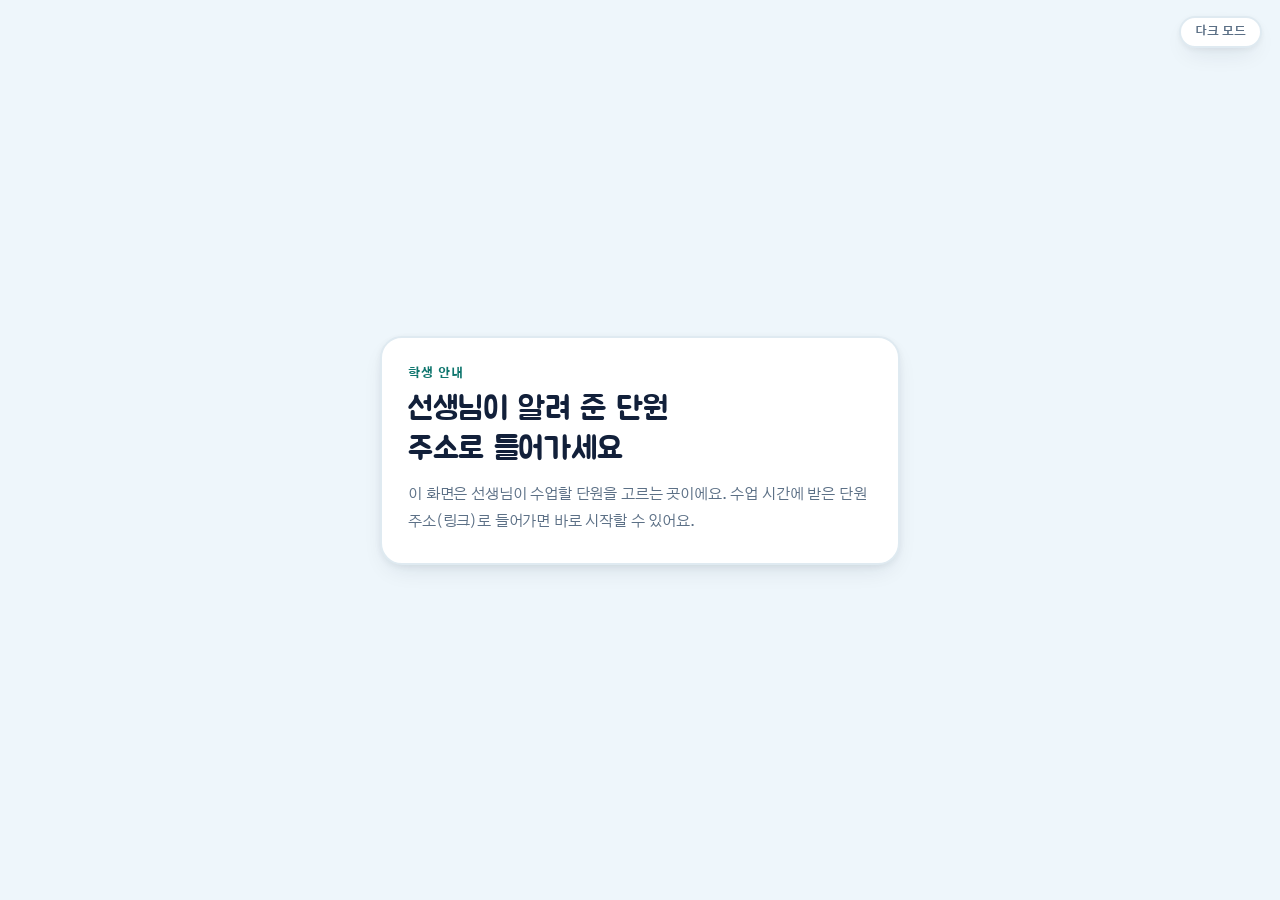
<file: index.html>
<!DOCTYPE html>
<html lang="ko">
<head>
<meta charset="utf-8">
<meta name="viewport" content="width=device-width, initial-scale=1">
<title>과학탐구실험1 — 관측 스테이션</title>
<link rel="icon" href="https://wmfsljy-coder.github.io/science-teacher-hub-qtrqwc/assets/hub-icon.svg" type="image/svg+xml"><link rel="apple-touch-icon" href="https://wmfsljy-coder.github.io/science-teacher-hub-qtrqwc/assets/hub-icon-192.png">
<link rel="stylesheet" href="assets/theme.css?v=fdc7cbfc">
<style>
  body { display: block; }
  .hero { padding: 64px 30px 30px; max-width: 1080px; margin: 0 auto; }
  .hero .eyebrow { font-size: 12px; letter-spacing: .14em; text-transform: uppercase; color: var(--teal); font-weight: 700; }
  .hero h1 { font-size: clamp(30px, 5vw, 46px); margin: 10px 0 14px; text-wrap: balance; }
  .hero p { color: var(--mist); font-size: 15.5px; line-height: 1.7; max-width: 640px; margin: 0; }
  .hero a.back { color: var(--mist); font-size: 12.5px; text-decoration: none; }
  .hero a.back:hover { color: var(--teal); }
  .grid { max-width: 1080px; margin: 30px auto 20px; padding: 0 30px; display: grid; grid-template-columns: repeat(auto-fit, minmax(280px, 1fr)); gap: 18px; }
  .unit-card { display: block; background: var(--panel); border: 1px solid var(--line); border-radius: 14px; padding: 22px; text-decoration: none; color: inherit; transition: border-color .15s, transform .15s; position: relative; overflow: hidden; }
  .unit-card:hover { border-color: var(--teal-dim); transform: translateY(-2px); }
  .unit-card .chapter { font-size: 11px; letter-spacing: .08em; text-transform: uppercase; color: var(--teal); font-weight: 700; margin-bottom: 6px; }
  .unit-card h3 { font-size: 19px; margin: 0 0 8px; }
  .unit-card p { color: var(--mist); font-size: 13px; line-height: 1.6; margin: 0 0 14px; min-height: 60px; }
  .unit-card .topics { display: flex; flex-wrap: wrap; gap: 6px; }
  .unit-card .topics span { font-size: 10.5px; padding: 3px 8px; border-radius: 999px; background: var(--panel-2); border: 1px solid var(--line); color: var(--mist); }
  .unit-card .go { position: absolute; top: 22px; right: 22px; color: var(--mist); font-size: 18px; }
  .unit-card .count { margin-top: 10px; font-size: 11px; color: var(--teal); font-weight: 700; }
  .part-label { max-width: 1080px; margin: 0 auto; padding: 30px 30px 0; font-size: 12px; letter-spacing: .1em; text-transform: uppercase; color: var(--mist); font-weight: 700; }
</style>
</head>
<body>

<div class="hero">
  <a class="back" href="https://wmfsljy-coder.github.io/science-inquiry-g473et/">← 과학탐구실험</a>
  <div class="eyebrow" style="margin-top:14px">고등학교 과학탐구실험1 · 인터랙티브 학습 도구</div>
  <h1 class="display">과학탐구실험1<br>관측 스테이션</h1>
  <p>과학의 본성과 탐구 방법을 먼저 익히고, 교과서 대단원 Ⅰ·Ⅱ의 탐구 활동을 역사 속 과학자들의 실험을 재연하며 직접 조작해 봅니다.</p>
</div>

<div class="part-label">과학 탐구 안내</div>
<div class="grid">
  <a class="unit-card" href="1-1/">
    <div class="chapter">Ⅰ-1</div>
    <h3 class="display">과학의 본성과 탐구의 역사</h3>
    <p>이야기 두 편 — 빛보다 빠른 중성미자(과학의 본성), 보름달 금성(역사 속 과학 탐구 사례).</p>
    <div class="topics"><span>과학의 본성</span><span>동료 검토</span><span>금성의 위상</span><span>팽창 우주</span></div>
    <div class="go">→</div>
    <div class="count">이야기 2편</div>
  </a>
  <a class="unit-card" href="1-2/">
    <div class="chapter">Ⅱ-1</div>
    <h3 class="display">탐구 방법과 변인 통제</h3>
    <p>이야기 세 편 — 귀뚜라미 온도계(귀납적 탐구), 손을 씻으시오(연역적 탐구와 변인 통제), 장미 도표(데이터 시각화).</p>
    <div class="topics"><span>귀납·연역</span><span>가설과 예측</span><span>변인 통제</span><span>데이터 시각화</span></div>
    <div class="go">→</div>
    <div class="count">이야기 3편</div>
  </a>
</div>

<div class="part-label">대단원 탐구 활동</div>
<div class="grid">
  <a class="unit-card" href="1-3/">
    <div class="chapter">Ⅰ-2</div>
    <h3 class="display">과학의 본성과<br>역사 속의 과학 탐구</h3>
    <p>이야기 세 편 — 빗면 위의 종소리(갈릴레이의 낙하 실험), 빗물을 재는 그릇(도량형과 우리 선조의 과학), 두 사람의 주기율표(주기율표와 동시 발견).</p>
    <div class="topics"><span>갈릴레이 빗면 실험</span><span>측우기·도량형</span><span>주기율표</span><span>동시 발견</span></div>
    <div class="go">→</div>
    <div class="count">이야기 3편</div>
  </a>
  <a class="unit-card" href="1-4/">
    <div class="chapter">Ⅱ-2</div>
    <h3 class="display">과학 탐구의<br>과정과 절차</h3>
    <p>이야기 네 편 — 목이 휜 플라스크(귀납과 파스퇴르의 실험), 두 번째 프리즘(뉴턴의 프리즘 실험), 추운 겨울의 반론(기후 변화 빅데이터), 마늘 대 세균(천연 항생물질과 과학 마술).</p>
    <div class="topics"><span>파스퇴르 실험</span><span>결정적 실험</span><span>기후 빅데이터</span><span>항생물질·지시약</span></div>
    <div class="go">→</div>
    <div class="count">이야기 4편</div>
  </a>
</div>

<button class="theme-toggle" id="themeToggle">라이트 모드</button>
<script src="assets/theme.js?v=790c9518"></script>
</body>
</html>
</file>
<file: assets/theme.css>
@import url('https://fonts.googleapis.com/css2?family=Jua&family=Gothic+A1:wght@400;500;600;700;800;900&display=swap');

/* =========================================================================
   science-teacher-hub 공용 테마 — 정본 (v2)
   저장소 12곳의 theme.css 5개 버전을 하나로 합침. 기준: earth-science-2 계열.
   색은 전부 토큰으로만 정의하고, 다크 모드는 토큰만 다시 선언한다.
   캔버스 그림도 cssVar()로 같은 토큰을 읽으므로 테마를 따라간다.
   ========================================================================= */

/* ---------- 라이트 (기본) ---------- */
:root {
--bg: #eef6fb;
--card: #ffffff;
--card-2: #f4f9fb;
--rail: #ffffff;
--ink: #12203a;
--mist: #5c7086;
--line: #dfeaf1;
--brand: #3db7e8;
--brand-dim: #1f96c9;
--brand-100: #d9f0fb;
--brand-700: #1179a6;
--teal: #14b8a6;
--teal-100: #ccfbf1;
--teal-700: #0f766e;
--coral: #ff9752;
--coral-100: #ffe8d3;
--coral-700: #c2590f;
--violet: #8b6bf0;
--violet-100: #ece5fd;
--violet-700: #6234c9;
--amber: #ffb800;
--amber-100: #fff2cc;
--amber-700: #a86a00;
--rose: #ff6b93;
--rose-100: #ffe0e9;
--rose-700: #c23864;
--green: #4cb963;
--green-100: #dcf5e1;
--green-700: #1f7a37;
/* 강조색 위에 얹는 글자색 / 유리 배경 / 슬라이더 손잡이 테두리 */
--on-accent: #ffffff;
--glass: rgba(255, 255, 255, .88);
--thumb-ring: #ffffff;
--shadow-card: 0 10px 24px -8px rgba(18, 32, 58, .12), 0 2px 6px rgba(18, 32, 58, .06);
--shadow-pop: 0 16px 34px -10px rgba(18, 32, 58, .2);
--shadow-brand: 0 6px 14px -4px rgba(61, 183, 232, .55);
/* 예전 단원 페이지가 아직 쓰는 이름들 (캔버스 cssVar 포함) */
--abyss: var(--bg);
--panel: var(--card);
--panel-2: var(--card-2);
--foam: var(--ink);
--teal-dim: var(--teal-700);
--cold: var(--brand);
--good: var(--green);
--warn: var(--coral);
}

/* ---------- 다크 : OS 설정 (명시적으로 라이트를 고른 경우는 제외) ---------- */
@media (prefers-color-scheme: dark) {
:root:not([data-theme="light"]) {
--bg: #0a1620;
--card: #10222f;
--card-2: #162b3a;
--rail: #0c1c28;
--ink: #e6f0f5;
--mist: #93aebd;
--line: #23404f;
--brand: #4fc3ec;
--brand-dim: #7fd4f2;
--brand-100: #10323f;
--brand-700: #8ad9f5;
--teal: #2ed3bd;
--teal-100: #0e332f;
--teal-700: #74e2d1;
--coral: #ff9d63;
--coral-100: #3a2415;
--coral-700: #ffbb91;
--violet: #a288f5;
--violet-100: #241d3d;
--violet-700: #c5b4fb;
--amber: #ffc42e;
--amber-100: #3a2f0e;
--amber-700: #ffda7c;
--rose: #ff86a6;
--rose-100: #3a1c26;
--rose-700: #ffafc4;
--green: #63c97a;
--green-100: #16301d;
--green-700: #99e0a8;
--on-accent: #06202c;
--glass: rgba(16, 34, 47, .85);
--thumb-ring: #10222f;
--shadow-card: 0 10px 24px -8px rgba(0, 0, 0, .55), 0 2px 6px rgba(0, 0, 0, .35);
--shadow-pop: 0 16px 34px -10px rgba(0, 0, 0, .7);
--shadow-brand: 0 6px 14px -4px rgba(79, 195, 236, .35);
}
}

/* ---------- 다크 : 사용자가 버튼으로 고른 경우 ---------- */
:root[data-theme="dark"] {
--bg: #0a1620;
--card: #10222f;
--card-2: #162b3a;
--rail: #0c1c28;
--ink: #e6f0f5;
--mist: #93aebd;
--line: #23404f;
--brand: #4fc3ec;
--brand-dim: #7fd4f2;
--brand-100: #10323f;
--brand-700: #8ad9f5;
--teal: #2ed3bd;
--teal-100: #0e332f;
--teal-700: #74e2d1;
--coral: #ff9d63;
--coral-100: #3a2415;
--coral-700: #ffbb91;
--violet: #a288f5;
--violet-100: #241d3d;
--violet-700: #c5b4fb;
--amber: #ffc42e;
--amber-100: #3a2f0e;
--amber-700: #ffda7c;
--rose: #ff86a6;
--rose-100: #3a1c26;
--rose-700: #ffafc4;
--green: #63c97a;
--green-100: #16301d;
--green-700: #99e0a8;
--on-accent: #06202c;
--glass: rgba(16, 34, 47, .85);
--thumb-ring: #10222f;
--shadow-card: 0 10px 24px -8px rgba(0, 0, 0, .55), 0 2px 6px rgba(0, 0, 0, .35);
--shadow-pop: 0 16px 34px -10px rgba(0, 0, 0, .7);
--shadow-brand: 0 6px 14px -4px rgba(79, 195, 236, .35);
}

* { box-sizing: border-box; }
html, body { height: 100%; }
body {
margin: 0;
background: var(--bg);
color: var(--ink);
font-family: "Gothic A1", -apple-system, BlinkMacSystemFont, "Malgun Gothic", "Apple SD Gothic Neo", sans-serif;
min-height: 100vh;
overflow-x: hidden;
word-break: keep-all;
-webkit-font-smoothing: antialiased;
}
.display { font-family: "Jua", "Gothic A1", sans-serif; font-weight: 400; letter-spacing: -.01em; }
.mono { font-family: ui-monospace, "SFMono-Regular", Menlo, monospace; font-variant-numeric: tabular-nums; }
a { color: inherit; }

/* ===================== App shell (unit pages) ===================== */
.app { display: grid; grid-template-columns: minmax(200px, 250px) 1fr; min-height: 100vh; }
.app > * { min-width: 0; }   /* 그리드 칸이 내용 때문에 화면보다 넓어지는 것을 막는다 */
.rail {
background: var(--rail);
border-right: 3px solid var(--line);
display: flex; flex-direction: column;
padding: 22px 12px; gap: 6px;
height: 100vh; position: sticky; top: 0;
}
.brand { padding: 4px 10px 18px; border-bottom: 3px dashed var(--line); margin-bottom: 12px; }
.brand a.home { color: var(--brand-700); font-size: 12px; text-decoration: none; font-weight: 700; }
.brand a.home:hover { text-decoration: underline; }
.brand .eyebrow { font-size: 11px; letter-spacing: .1em; text-transform: uppercase; color: var(--teal-700); font-weight: 800; margin-top: 10px; }
.brand h1 { font-size: 21px; margin: 6px 0 0; line-height: 1.3; font-weight: 400; }
.tab-btn {
display: flex; align-items: center; gap: 10px;
background: transparent; border: 2px solid transparent; color: var(--mist);
text-align: left; padding: 11px 12px; border-radius: 14px; cursor: pointer;
font-size: 13.5px; font-weight: 700; font-family: inherit; transition: background .15s, color .15s, border-color .15s, transform .1s;
}
.tab-btn .num { font-family: "Jua"; font-size: 12px; color: var(--mist); opacity: .55; width: 18px; }
@media (hover: hover) {
.tab-btn:hover { background: var(--card-2); color: var(--ink); transform: translateX(1px); }
}
.tab-btn.active { background: var(--brand); border-color: var(--brand); color: var(--on-accent); box-shadow: var(--shadow-brand); }
.tab-btn.active .num { color: var(--on-accent); opacity: 1; }
.tab-strip { display: flex; flex-direction: column; gap: 6px; }
.tab-btn:focus-visible { outline: 3px solid var(--brand); outline-offset: 2px; }
.cv-big-tip { display: none; }

/* --- 780px 이하: 사이드바를 가로 탭바로. 라벨이 한 글자씩 쪼개지지 않게 고정 --- */
@media (max-width: 780px) {
.app { grid-template-columns: 1fr; }
.rail {
flex-direction: row !important; align-items: center;
overflow-x: auto; -webkit-overflow-scrolling: touch;
height: auto !important; position: static !important;
border-right: none !important; border-bottom: 3px solid var(--line);
padding: 12px; gap: 8px;
}
.rail .brand {
flex: 0 0 auto; margin: 0 6px 0 0; padding: 0 14px 0 4px;
border-bottom: none; border-right: 3px dashed var(--line);
}
.rail .brand .eyebrow { margin-top: 4px; }
.rail .brand h1 { font-size: 15px; margin: 2px 0 0; line-height: 1.25; }
.rail .tab-btn { flex: 0 0 auto; white-space: nowrap; }
/* 테마 버튼이 가로 탭바를 가리지 않도록 아래로 내린다 */
.theme-toggle { top: auto; bottom: 14px; right: 14px; }
main { padding: 22px 16px 60px; }
.controls { padding: 16px 16px 18px; }
.info-card, .detail-panel { margin-left: 16px; margin-right: 16px; }
.stat-row, .legend-row, .card-grid, .era-grid, .compare-wrap, .mini-grid { padding-left: 16px; padding-right: 16px; }
.foot-note { padding-left: 16px; padding-right: 16px; }
}

/* 휴대폰: 단원 이름 줄은 그대로 두고, 그 아래 탭 줄만 가로로 민다(theme.js 가 탭을 .tab-strip 으로 묶는다) */
@media (max-width: 780px) {
.rail { flex-direction: column !important; align-items: stretch; overflow-x: visible; padding: 10px 12px 8px; gap: 8px; }
.rail .brand { margin: 0; padding: 0 4px 8px; border-right: none; border-bottom: 3px dashed var(--line); }
.tab-strip { flex-direction: row; overflow-x: auto; -webkit-overflow-scrolling: touch; gap: 8px; padding: 2px 2px 6px; scrollbar-width: thin; }
.cv-big-row { justify-content: space-between; align-items: center; gap: 8px; }
.cv-big-tip { display: inline; font-size: 12.5px; color: var(--mist); line-height: 1.35; }
.cv-big-btn { border-color: var(--brand); background: var(--brand-100); color: var(--brand-700); padding: 8px 14px; font-size: 14px; flex: none; }
}
main { padding: 30px 34px 70px; max-width: 1000px; }
@media (max-width: 780px) { main { padding: 22px 16px 60px; } }   /* 바로 위 줄이 앞쪽 휴대폰 설정을 덮어쓰므로 여기서 다시 */
.stage-head { margin-bottom: 18px; }
.stage-head .eyebrow { font-size: 12px; letter-spacing: .08em; text-transform: uppercase; color: var(--teal-700); font-weight: 800; }
.stage-head h2 { font-size: 28px; margin: 6px 0 10px; text-wrap: balance; font-weight: 400; }
.stage-head p { color: var(--mist); font-size: 14.5px; line-height: 1.7; max-width: 660px; margin: 0; }

.stage-card { background: var(--card); border: 3px solid var(--line); border-radius: 26px; overflow: hidden; margin-top: 18px; box-shadow: var(--shadow-card); }
.canvas-wrap { position: relative; background: var(--card-2); border-bottom: 3px solid var(--line); }
canvas { display: block; width: 100%; max-width: 100%; height: auto; touch-action: pan-y pinch-zoom; }
.badge-row { position: absolute; top: 12px; left: 12px; display: flex; gap: 6px; flex-wrap: wrap; }
.badge { font-size: 11px; font-weight: 700; padding: 5px 11px; border-radius: 999px; background: var(--glass); color: var(--ink); border: 2px solid var(--line); backdrop-filter: blur(3px); }

.controls { padding: 18px 22px 22px; display: flex; flex-wrap: wrap; gap: 22px; }
.ctrl-group { display: flex; flex-direction: column; gap: 9px; min-width: 170px; flex: 1; }
.ctrl-label { font-size: 11.5px; letter-spacing: .04em; color: var(--mist); font-weight: 800; display: flex; justify-content: space-between; }
.ctrl-label .val { color: var(--brand-700); }
input[type="range"] { -webkit-appearance: none; appearance: none; width: 100%; height: 8px; border-radius: 999px; background: var(--line); outline: none; }
input[type="range"]::-webkit-slider-thumb { -webkit-appearance: none; width: 22px; height: 22px; border-radius: 50%; background: var(--brand); border: 3px solid var(--thumb-ring); box-shadow: 0 2px 8px rgba(31,150,201,.5); cursor: pointer; }
input[type="range"]::-moz-range-thumb { width: 22px; height: 22px; border-radius: 50%; background: var(--brand); border: 3px solid var(--thumb-ring); cursor: pointer; }

.toggle-row { display: flex; gap: 8px; flex-wrap: wrap; }
.chip { border: 2px solid var(--line); background: var(--card-2); color: var(--mist); padding: 8px 15px; border-radius: 999px; font-size: 12.5px; font-weight: 800; cursor: pointer; transition: all .15s; font-family: inherit; }
.chip.on { background: var(--brand); border-color: var(--brand); color: var(--on-accent); }
.chip.warm.on { background: var(--coral); border-color: var(--coral); color: #331700; }
.chip.cold.on { background: var(--cold); border-color: var(--cold); color: var(--on-accent); }
.chip.violet.on { background: var(--violet); border-color: var(--violet); color: #1c1033; }
.chip:focus-visible, .tab-btn:focus-visible, button:focus-visible, a:focus-visible, input:focus-visible { outline: 3px solid var(--brand); outline-offset: 2px; }
.seg { display: flex; border: 2px solid var(--line); border-radius: 999px; overflow: hidden; width: fit-content; flex-wrap: wrap; background: var(--card-2); }
.seg button { border: none; background: transparent; color: var(--mist); padding: 8px 15px; font-size: 12.5px; font-weight: 800; font-family: inherit; cursor: pointer; }
.seg button.on { background: var(--brand); color: var(--on-accent); }

.btn { border: 2px solid var(--line); background: var(--card-2); color: var(--ink); padding: 10px 18px; border-radius: 999px; font-size: 13.5px; font-weight: 800; font-family: inherit; cursor: pointer; transition: all .15s; }
.btn:hover { border-color: var(--brand); transform: translateY(-1px); }
.btn.primary { background: var(--brand); border-color: var(--brand); color: var(--on-accent); box-shadow: var(--shadow-brand); }
.btn.primary:hover { background: var(--brand-dim); border-color: var(--brand-dim); }
.btn:disabled { opacity: .4; cursor: not-allowed; transform: none; }
.btn-row { display: flex; gap: 10px; flex-wrap: wrap; align-items: center; }

.readout { display: flex; align-items: center; gap: 10px; background: var(--card-2); border: 2px solid var(--line); border-radius: 14px; padding: 11px 15px; }
.readout .dot { width: 11px; height: 11px; border-radius: 50%; flex: none; }
.readout .txt { font-size: 12.5px; color: var(--ink); line-height: 1.5; }
.readout .txt b { color: var(--brand-700); }

.info-card { margin: 0 22px 22px; padding: 15px 18px; border-radius: 16px; background: var(--brand-100); border: 2px solid var(--brand-100); font-size: 13.5px; line-height: 1.75; color: var(--ink); min-height: 22px; }
.info-card b { color: var(--brand-700); }
.info-card .tag { display: inline-block; font-size: 10.5px; font-weight: 800; letter-spacing: .05em; padding: 2px 8px; border-radius: 999px; margin-right: 8px; }

.foot-note { color: var(--mist); font-size: 11.5px; padding: 0 22px 20px; }

.card-grid { display: grid; grid-template-columns: repeat(auto-fill, minmax(155px, 1fr)); gap: 12px; padding: 4px 22px 0; }
.pick-card { background: var(--card-2); border: 2px solid var(--line); border-radius: 18px; padding: 15px; cursor: pointer; text-align: left; transition: all .15s; color: var(--ink); font-family: inherit; }
.pick-card:hover { border-color: var(--brand); transform: translateY(-2px); }
.pick-card.on { border-color: var(--brand); background: var(--brand-100); box-shadow: var(--shadow-card); }
.pick-card .ico { font-size: 24px; margin-bottom: 6px; display: block; }
.pick-card .t { font-size: 13.5px; font-weight: 800; margin-bottom: 3px; }
.pick-card .d { font-size: 11.5px; color: var(--mist); line-height: 1.5; }
.pick-card .pc-ico { font-size: 23px; margin-bottom: 6px; display: block; }
.pick-card .pc-name { font-weight: 800; font-size: 13.5px; margin-bottom: 3px; }
.pick-card .pc-sub { font-size: 11.5px; color: var(--mist); }

.detail-panel { margin: 16px 22px 22px; padding: 17px 19px; border-radius: 18px; background: var(--card-2); border: 2px solid var(--line); font-size: 13.5px; line-height: 1.8; color: var(--mist); }
.detail-panel h4 { margin: 0 0 8px; color: var(--ink); font-size: 15.5px; font-family: "Jua"; font-weight: 400; }
.detail-panel b { color: var(--ink); }
.detail-panel .hint { color: var(--mist); font-size: 12.5px; font-style: italic; }

.mini-grid { display: grid; grid-template-columns: repeat(auto-fit, minmax(150px, 1fr)); gap: 12px; margin: 16px 22px 26px; }
.mini-card { background: var(--card-2); border: 2px solid var(--line); border-radius: 16px; padding: 13px 15px; }
.mini-card .mi-ico { font-size: 21px; margin-bottom: 6px; }
.mini-card h4 { margin: 0 0 4px; font-size: 13.5px; color: var(--ink); font-weight: 800; }
.mini-card p { margin: 0; font-size: 12px; line-height: 1.6; color: var(--mist); }

.timeline-wrap { padding: 12px 22px 4px; }
.timeline-track { position: relative; height: 10px; border-radius: 999px; background: var(--line); margin: 30px 4px 14px; }
.timeline-fill { position: absolute; top: 0; left: 0; height: 100%; border-radius: 999px; background: linear-gradient(90deg, var(--brand-dim), var(--brand)); }
.timeline-ticks { display: flex; justify-content: space-between; padding: 0 2px; }
.timeline-ticks span { font-size: 10.5px; color: var(--mist); font-weight: 700; }
.timeline-dot { position: absolute; top: 50%; width: 18px; height: 18px; border-radius: 50%; background: var(--card); border: 4px solid var(--line); transform: translate(-50%, -50%); cursor: pointer; transition: border-color .15s, background .15s; }
.timeline-dot.on { border-color: var(--teal); background: var(--teal); }
.timeline-dot .td-label { position: absolute; top: 20px; left: 50%; transform: translateX(-50%); font-size: 10.5px; color: var(--mist); white-space: nowrap; font-weight: 700; }
.timeline-dot.on .td-label { color: var(--teal-700); font-weight: 800; }

.era-grid { display: grid; grid-template-columns: repeat(auto-fit, minmax(130px, 1fr)); gap: 10px; padding: 0 22px 18px; }
.era-btn { background: var(--card-2); border: 2px solid var(--line); color: var(--mist); padding: 11px 8px; border-radius: 14px; font-size: 12.5px; font-weight: 800; cursor: pointer; text-align: center; font-family: inherit; }
.era-btn.on { background: var(--teal); border-color: var(--teal); color: var(--on-accent); }

.compare-wrap { display: grid; grid-template-columns: 1fr 1fr; gap: 16px; padding: 0 22px 22px; }
@media (max-width: 700px) { .compare-wrap { grid-template-columns: 1fr; } }
.compare-col { background: var(--card-2); border: 2px solid var(--line); border-radius: 16px; padding: 15px 17px; }
.compare-col h4 { margin: 0 0 8px; font-size: 13.5px; color: var(--teal-700); font-weight: 800; }
.compare-col p { margin: 0; font-size: 12.5px; line-height: 1.75; color: var(--mist); }

.stat-row { display: flex; gap: 14px; flex-wrap: wrap; padding: 0 22px 18px; }
.stat-box { flex: 1; min-width: 120px; background: var(--card-2); border: 2px solid var(--line); border-radius: 16px; padding: 13px 15px; }
.stat-box .lbl { font-size: 10.5px; text-transform: uppercase; letter-spacing: .05em; color: var(--mist); font-weight: 800; }
.stat-box .num { font-size: 21px; color: var(--brand-700); font-weight: 800; margin-top: 3px; font-family: "Jua"; }

.legend-row { display: flex; gap: 14px; flex-wrap: wrap; padding: 2px 22px 16px; font-size: 12px; color: var(--mist); font-weight: 700; }
.legend-row .sw { display: inline-block; width: 11px; height: 11px; border-radius: 4px; margin-right: 5px; vertical-align: -1px; }

.theme-toggle {
position: fixed; top: 16px; right: 18px; z-index: 20;
background: var(--card); border: 2px solid var(--line); color: var(--mist);
border-radius: 999px; padding: 7px 14px; font-size: 11.5px; font-weight: 700;
font-family: inherit; cursor: pointer; box-shadow: var(--shadow-card);
}
.theme-toggle:hover { border-color: var(--brand); color: var(--ink); }
/* 위의 기본 규칙이 모바일 규칙(top:auto)보다 뒤에 있어 top·bottom 이 함께 걸려 버튼이 세로로 늘어났다 */
@media (max-width: 780px) { .theme-toggle { top: auto; bottom: 14px; right: 14px; } }

@media (prefers-reduced-motion: reduce) { * { animation-duration: .001ms !important; transition-duration: .001ms !important; } }

/* ===================== Home / hub cards ===================== */
.hero { padding: 54px 30px 30px; max-width: 1080px; margin: 0 auto; }
.hero .kicker { display: inline-flex; align-items: center; gap: 8px; background: var(--teal-100); color: var(--teal-700); font-weight: 800; font-size: 12px; padding: 7px 14px; border-radius: 999px; margin-bottom: 14px; }
.hero h1 { font-size: clamp(32px, 5vw, 48px); margin: 6px 0 16px; text-wrap: balance; font-weight: 400; }
.hero p { color: var(--mist); font-size: 15.5px; line-height: 1.8; max-width: 640px; margin: 0; }

.part-heading { max-width: 1080px; margin: 34px auto 0; padding: 0 30px; font-family: "Jua"; font-size: 15px; color: var(--ink); display: flex; align-items: center; gap: 10px; }
.part-heading .roman { display: inline-flex; align-items: center; justify-content: center; width: 30px; height: 30px; border-radius: 10px; font-size: 14px; background: var(--brand-100); color: var(--brand-700); }

.grid { max-width: 1080px; margin: 14px auto 20px; padding: 0 30px; display: grid; grid-template-columns: repeat(auto-fit, minmax(min(100%, 290px), 1fr)); gap: 20px; }
.unit-card { display: block; background: var(--card); border: 3px solid var(--line); border-radius: 28px; padding: 26px; text-decoration: none; color: inherit; transition: border-color .15s, transform .15s, box-shadow .15s; position: relative; overflow: hidden; box-shadow: var(--shadow-card); }
.unit-card:hover { border-color: var(--brand); transform: translateY(-4px); box-shadow: var(--shadow-pop); }
.unit-card .chapter { display: inline-flex; align-items: center; justify-content: center; width: 34px; height: 34px; border-radius: 12px; font-family: "Jua"; font-size: 16px; margin-bottom: 12px; }
.unit-card h3 { font-size: 20px; margin: 0 0 9px; font-weight: 400; line-height: 1.35; }
.unit-card p { color: var(--mist); font-size: 13px; line-height: 1.65; margin: 0 0 14px; min-height: 40px; }
.unit-card .topics { display: flex; flex-wrap: wrap; gap: 6px; }
.unit-card .topics span { font-size: 10.5px; font-weight: 700; padding: 4px 10px; border-radius: 999px; background: var(--card-2); border: 2px solid var(--line); color: var(--mist); }
.unit-card .go { position: absolute; top: 26px; right: 26px; color: var(--brand); font-size: 20px; font-weight: 900; }
.unit-card .count { position: absolute; bottom: 24px; right: 24px; font-size: 11px; color: var(--teal-700); font-weight: 800; background: var(--teal-100); padding: 4px 10px; border-radius: 999px; }
.unit-card.c1 .chapter { background: var(--brand-100); color: var(--brand-700); }
.unit-card.c2 .chapter { background: var(--coral-100); color: var(--coral-700); }
.unit-card.c3 .chapter { background: var(--violet-100); color: var(--violet-700); }

.part-label { max-width: 1080px; margin: 10px auto 0; padding: 30px 30px 0; font-size: 13px; letter-spacing: .04em; color: var(--ink); font-weight: 800; font-family: "Jua"; }
.tips { max-width: 1080px; margin: 16px auto 70px; padding: 0 30px; display: grid; grid-template-columns: repeat(auto-fit, minmax(min(100%, 230px), 1fr)); gap: 14px; }
.tip-card { background: var(--card); border: 3px solid var(--line); border-radius: 20px; padding: 18px 20px; box-shadow: var(--shadow-card); }
.tip-card .num { font-family: "Jua"; font-size: 22px; color: var(--brand); }
.tip-card h4 { font-size: 14px; margin: 6px 0 5px; font-weight: 800; }
.tip-card p { font-size: 12.5px; color: var(--mist); line-height: 1.65; margin: 0; }
.back-link { max-width: 1080px; margin: 20px auto 0; padding: 0 30px; }
.back-link a { color: var(--mist); font-size: 12px; text-decoration: none; font-weight: 700; }
.back-link a:hover { color: var(--brand-700); }

/* ===================== 학습 설계 부품 (모든 단원 공용) =====================
   단원 페이지는 아래 클래스를 쓰고, theme.js 의 sthGate / sthWork 를 부르면 된다. */

/* 성취기준·학습목표·핵심용어 */
.std-chip { display: inline-block; font-family: ui-monospace, Menlo, monospace; font-size: 11.5px; font-weight: 700;
  background: var(--brand-100); color: var(--brand-700); padding: 3px 9px; border-radius: 999px; margin: 0 4px 8px 0; }
.std-note { font-size: 12.5px; color: var(--mist); line-height: 1.7; margin: 2px 0 0; }
.goal { margin: 6px 0 0; padding-left: 16px; color: var(--mist); font-size: 13.5px; line-height: 1.7; }
.goal li { margin: 2px 0; }
.terms { display: flex; flex-wrap: wrap; gap: 6px; margin-top: 10px; }
.terms b { font-size: 11.5px; font-weight: 800; padding: 4px 10px; border-radius: 999px;
  background: var(--card-2); border: 2px solid var(--line); color: var(--mist); }

/* 예측 잠금 */
.gate { margin: 0 22px 22px; padding: 18px 20px; border-radius: 18px;
  background: var(--amber-100); border: 2px solid var(--amber); }
.gate h4 { margin: 0 0 4px; font-size: 15.5px; font-family: "Jua"; font-weight: 400; color: var(--ink); }
.gate p { margin: 0 0 12px; font-size: 13.5px; line-height: 1.7; color: var(--ink); }
.gate .opts { display: grid; grid-template-columns: repeat(auto-fit, minmax(min(100%, 190px), 1fr)); gap: 8px; }
.gate .opt { text-align: left; background: var(--card); border: 2px solid var(--line); border-radius: 14px;
  padding: 11px 14px; font-size: 13px; font-weight: 700; font-family: inherit; color: var(--ink); cursor: pointer; }
.gate .opt:hover { border-color: var(--amber); }
.gate .opt.picked { background: var(--amber); border-color: var(--amber); color: #3a2a00; }
.gate.done { background: var(--card-2); border-color: var(--line); }
.veil { position: absolute; inset: 0; background: var(--card-2); display: flex; align-items: center;
  justify-content: center; text-align: center; padding: 24px; z-index: 2; }
.veil p { margin: 0; color: var(--mist); font-size: 13.5px; line-height: 1.8; max-width: 340px; }
.veil[hidden] { display: none; }

/* 오개념 상자 */
.miscon { margin: 0 22px 22px; padding: 16px 19px; border-radius: 16px; background: var(--rose-100);
  border: 2px solid var(--rose); font-size: 13.5px; line-height: 1.75; color: var(--ink); }
.miscon .tag { display: inline-block; font-size: 10.5px; font-weight: 800; letter-spacing: .05em;
  background: var(--rose); color: #fff; padding: 2px 9px; border-radius: 999px; margin-bottom: 7px; }
.miscon cite { display: block; margin-top: 8px; font-style: normal; font-size: 11.5px; color: var(--mist); }
.miscon .sep { margin-top: 10px; padding-top: 10px; border-top: 1px dashed var(--rose); }
/* 카드 밖에 둘 때 */
.miscon.loose, .gate.loose { margin-left: 0; margin-right: 0; margin-top: 18px; }

/* 산출물 */
.work { margin: 0 22px 22px; }
.work label { display: block; font-size: 13px; font-weight: 800; color: var(--mist); margin: 16px 0 6px; }
.work textarea { width: 100%; min-height: 78px; padding: 12px 14px; border-radius: 14px; border: 2px solid var(--line);
  background: var(--card-2); color: var(--ink); font-family: inherit; font-size: 13.5px; line-height: 1.7; resize: vertical; }
.work textarea:focus { outline: 3px solid var(--brand); outline-offset: 2px; border-color: var(--brand); }
.work .hint { font-size: 12px; color: var(--mist); margin: 5px 0 0; line-height: 1.6; }
.saved { font-size: 12px; color: var(--teal-700); font-weight: 700; margin-left: 8px; }
.recap { margin: 0 22px 18px; padding: 15px 18px; border-radius: 16px; background: var(--card-2);
  border: 2px solid var(--line); font-size: 13.5px; line-height: 1.8; color: var(--ink); }
.recap b { color: var(--brand-700); }
.recap .none { color: var(--mist); font-weight: 400; }

/* 관측 자료 표 */
.tbl-wrap { overflow-x: auto; margin: 0 22px 22px; border: 2px solid var(--line); border-radius: 16px; background: var(--card); }
table.obs { border-collapse: collapse; width: 100%; min-width: 560px; font-size: 13px; }
table.obs th, table.obs td { padding: 9px 11px; border-bottom: 1px solid var(--line); text-align: center; white-space: nowrap; }
table.obs thead th { background: var(--card-2); font-size: 11px; font-weight: 800; color: var(--mist);
  letter-spacing: .03em; border-bottom: 2px solid var(--line); }
table.obs tbody tr:last-child td { border-bottom: none; }
table.obs td.l { text-align: left; }
table.obs .num { font-family: ui-monospace, Menlo, monospace; font-variant-numeric: tabular-nums; }
table.obs tr.mine { background: var(--brand-100); }
.ox { font-weight: 800; }
.ox.o { color: var(--green-700); } .ox.x { color: var(--mist); } .ox.t { color: var(--amber-700); }

@media (max-width: 780px) {
  .gate, .miscon, .work, .recap, .tbl-wrap { margin-left: 16px; margin-right: 16px; }
}

/* ---------- 한글 조판 ----------
   어절 단위로 줄을 바꾸고(keep-all), 아주 긴 영문·주소만 필요할 때 끊는다(break-word).
   괄호·가운뎃점이 든 짧은 어절은 theme.js 가 .nw 로 묶어 한 줄에 둔다.
   문단 끝줄에 낱말 하나만 남지 않게(text-wrap: pretty), 제목은 줄 길이를 고르게(balance).
   본문 자간은 한글 책처럼 아주 조금 좁힌다. */
body { overflow-wrap: break-word; line-break: strict; letter-spacing: -0.01em; }
.nw { white-space: nowrap; }
p, li, dd, blockquote, td, th, .say, .info-card, .detail-panel, .why, .hint, .q, .msg, .lab-task-t, .lab-hint,
.pc-ans, .pc-s, .pc-head p, .std-note, .miscon, .gate p, .veil p, .readout .txt, .mini-card p, .compare-col p, .tip-card p, .unit-card p { text-wrap: pretty; }
h1, h2, h3, h4, .display { text-wrap: balance; }

/* ---------- 학생 화면은 이 단원만 ----------
   ‘← 과목’ 링크와 교사용 안내는 기본으로 숨기고, 교사 기기(<html class="sth-teacher">)에서만 보인다.
   과목 첫 화면(단원 목록)은 학생에게 안내 카드만 보인다(theme.js). */
html:not(.sth-teacher) .rail .brand a.home, html:not(.sth-teacher) .teacher-note { display: none !important; }
html:not(.sth-teacher) a.unit-card { visibility: hidden; }
.gate-note { min-height: 100vh; display: flex; align-items: center; justify-content: center; padding: 24px 16px; }
.gate-card { max-width: 520px; background: var(--card); border: 2px solid var(--line); border-radius: 22px; padding: 28px 26px; box-shadow: var(--shadow-card); }
.gate-card h1 { font-size: clamp(24px, 6vw, 32px); font-weight: 400; margin: 8px 0 12px; }
.gate-card p { color: var(--mist); font-size: 15px; line-height: 1.8; margin: 0; }
.gate-card .eyebrow { font-size: 12px; letter-spacing: .08em; color: var(--teal-700); font-weight: 800; }

/* ---------- 학생 입장 QR (교사 기기에서만 버튼이 생긴다) ---------- */
.qr-btn { display: inline-block; margin-top: 10px; border: 2px solid var(--brand); background: var(--brand-100); color: var(--brand-700);
  padding: 6px 12px; border-radius: 999px; font: inherit; font-size: 12.5px; font-weight: 800; cursor: pointer; }
.qr-btn:hover { background: var(--brand); color: #fff; }
.unit-card .qr-btn { margin-top: 4px; }
.qr-full { position: fixed; inset: 0; z-index: 9999; background: rgba(10, 20, 30, .72); display: flex; align-items: center; justify-content: center; padding: 16px; }
.qf-box { background: #fff; color: #10202e; border-radius: 26px; padding: 26px 28px 22px; text-align: center; max-width: min(96vw, 720px); max-height: 96vh; overflow: auto; }
.qf-sub { font-size: 14px; font-weight: 800; color: #0f766e; letter-spacing: .02em; }
.qf-title { font-family: "Jua", "Gothic A1", sans-serif; font-size: clamp(24px, 4.5vw, 40px); margin: 6px 0 14px; line-height: 1.25; }
.qf-code { width: min(64vh, 80vw); height: min(64vh, 80vw); margin: 0 auto; }
.qf-code svg { width: 100%; height: 100%; display: block; }
.qf-url { font-family: ui-monospace, Menlo, monospace; font-size: clamp(13px, 2vw, 18px); margin: 12px 0 4px; word-break: break-all; color: #10202e; }
.qf-hint { font-size: 13.5px; color: #5b6b7b; margin: 4px 0 14px; }
@media print { .qr-btn, .cv-big-row, .hero-zoom { display: none !important; } }
/* 과목 전체 QR(?all=1) — 과목 첫 화면 머리(교사 기기)와, 그 QR 로 들어온 학생 화면 */
.subj-qr { display: flex; gap: 16px; align-items: center; margin-top: 22px; background: var(--card, #fff); border: 2px solid var(--brand); border-radius: 18px; padding: 14px 16px; max-width: 660px; }
.subj-qr .sq-code { flex: 0 0 132px; width: 132px; height: 132px; background: #fff; border-radius: 10px; padding: 6px; box-sizing: border-box; }
.subj-qr .sq-code svg { width: 100%; height: 100%; display: block; }
.subj-qr b { display: block; font-size: 16px; color: var(--ink); }
.subj-qr .sq-txt > span { display: block; font-size: 13px; color: var(--mist); line-height: 1.6; margin: 4px 0 8px; }
.subj-qr .sq-row { display: flex; flex-wrap: wrap; gap: 6px; }
.subj-qr .sq-row .btn { padding: 6px 12px; font-size: 12.5px; text-decoration: none; }
.subj-qr .sq-url { font-family: ui-monospace, Menlo, monospace; font-size: 11px; color: var(--mist); margin-top: 6px; word-break: break-all; }
@media (max-width: 560px) { .subj-qr { flex-direction: column; align-items: flex-start; } }
html.sth-all a.unit-card { visibility: visible; }
html.sth-all:not(.sth-teacher) .rail .brand a.home:not(.hub) { display: inline !important; }
html.sth-all:not(.sth-teacher) .hero a.back { display: none !important; }
/* 크게 보기 — 그림 + 조작 칸을 화면 가득(theme.js) */
html.sth-big-on, html.sth-big-on body { overflow: hidden; }
.cv-big-row { display: flex; justify-content: flex-end; padding: 6px 10px; background: var(--card); border-bottom: 3px solid var(--line); }
.cv-big-btn { font: inherit; font-size: 13px; font-weight: 700; padding: 6px 13px; border-radius: 999px; border: 2px solid var(--line); background: var(--card); color: var(--ink); cursor: pointer; }
.cv-big-btn:hover { border-color: var(--brand); }
.sth-big { position: fixed !important; inset: 0; z-index: 9000; margin: 0 !important; border: 0 !important; border-radius: 0 !important; box-shadow: none !important; max-width: none !important; overflow: auto !important; -webkit-overflow-scrolling: touch; background: var(--card); }
.sth-big .cv-big-row { display: none; }
.cv-read { display: none; border-bottom: 3px solid var(--line); background: var(--card); }
.cv-read summary { padding: 10px 14px; font-size: 14px; font-weight: 700; color: var(--ink); cursor: pointer; }
.cv-read-body { padding: 0 14px 12px; }
.cv-read-body p { margin: 0 0 6px; font-size: 14.5px; line-height: 1.55; color: var(--ink); word-break: keep-all; }
.sth-big .cv-read { display: none !important; }
@media (max-width: 780px) { .cv-read { display: block; } }
@media print { .cv-read { display: none !important; } }
.sth-big .canvas-wrap { margin-left: auto; margin-right: auto; }
.big-bar { position: sticky; top: 0; left: 0; z-index: 5; display: flex; align-items: center; justify-content: flex-end; gap: 10px; padding: 6px 12px; background: var(--card); border-bottom: 2px solid var(--line); }
.big-bar .big-close { flex: none; white-space: nowrap; }
.big-bar .big-hint { flex: 1 1 auto; font-size: 12.5px; line-height: 1.4; color: var(--mist); }
/* 대표 그림 크게 보기 */
.hero-art { position: relative; }
.hero-art img { height: auto; cursor: zoom-in; }
.hero-zoom { position: absolute; top: 10px; left: 10px; font: inherit; font-size: 12.5px; font-weight: 700; padding: 5px 11px; border-radius: 999px; border: 1.5px solid rgba(18, 32, 58, .25); background: rgba(255, 255, 255, .92); color: #12203a; cursor: pointer; }
.art-note { display: block; margin-top: 8px; font-size: 12.5px; line-height: 1.6; color: #4a5a72; }
.art-full .art-note { color: #b9c6e6; }
.art-full { position: fixed; inset: 0; z-index: 9000; overflow: auto; background: #0a101c; text-align: center; }
.art-full img { display: block; width: 100%; max-width: min(100vw, calc(100vh - 56px)); height: auto; margin: 0 auto; }
.art-full .art-bar { position: sticky; top: 0; z-index: 1; display: flex; justify-content: flex-end; padding: 8px 12px; }
.art-full .art-cap { max-width: 760px; margin: 0 auto; padding: 14px 18px 28px; color: #e8ecff; font-size: 14.5px; line-height: 1.75; text-align: left; }
.art-full .art-cap b { display: block; font-size: 17px; margin-bottom: 6px; }

/* 첫 추리 — 짝과 이야기한 뒤 다시 고르기 · 우리 반 투표 (theme.js sthGate) */
.gate-rv { display: flex; flex-wrap: wrap; gap: 8px 10px; align-items: center; margin-top: 12px; font-size: 13px; color: var(--mist); }
.gate-rv .rv-msg b { color: var(--ink); }
.gate-rv .btn { padding: 6px 13px; font-size: 12.5px; }
.gate-rv .rv-st { font-size: 12.5px; }
.gate .opt.again { border-color: var(--violet); background: var(--violet-100); color: var(--violet-700); }
.gate .opt.first-ghost { outline: 2px dashed var(--line); outline-offset: 2px; }

/* 그림 무대 색 — 이야기 단원의 캔버스는 라이트·다크 모드와 관계없이 이 어두운 무대 색으로 그린다(theme.js cssVar). */
.sth-stage {
  --bg: #070a1f;
  --card: #111a3d;
  --card-2: #17214a;
--rail: #0c1c28;
  --ink: #e8ecff;
  --mist: #9fb0e0;
  --line: #2b3768;
--brand: #4fc3ec;
--brand-dim: #7fd4f2;
--brand-100: #10323f;
--brand-700: #8ad9f5;
--teal: #2ed3bd;
--teal-100: #0e332f;
--teal-700: #74e2d1;
--coral: #ff9d63;
--coral-100: #3a2415;
--coral-700: #ffbb91;
--violet: #a288f5;
--violet-100: #241d3d;
--violet-700: #c5b4fb;
--amber: #ffc42e;
--amber-100: #3a2f0e;
--amber-700: #ffda7c;
--rose: #ff86a6;
--rose-100: #3a1c26;
--rose-700: #ffafc4;
--green: #63c97a;
--green-100: #16301d;
--green-700: #99e0a8;
--on-accent: #06202c;
--glass: rgba(16, 34, 47, .85);
--thumb-ring: #10222f;
--shadow-card: 0 10px 24px -8px rgba(0, 0, 0, .55), 0 2px 6px rgba(0, 0, 0, .35);
--shadow-pop: 0 16px 34px -10px rgba(0, 0, 0, .7);
--shadow-brand: 0 6px 14px -4px rgba(79, 195, 236, .35);

  --panel: #0d1431;
  --panel-2: #141c42;
}

/* 밝은 스튜디오 색 — 응용 실험실·실제 자료 캔버스(lab.js)와 블록 모형 장면은 라이트·다크 모드와 관계없이 이 밝은 색으로 그린다(theme.js cssVarStudio). */
.sth-studio {
--bg: #eef6fb;
  --card: #ffffff;
  --card-2: #eef2f7;
--rail: #ffffff;
--ink: #12203a;
--mist: #5c7086;
  --line: #c9d3df;
--brand: #3db7e8;
--brand-dim: #1f96c9;
--brand-100: #d9f0fb;
--brand-700: #1179a6;
--teal: #14b8a6;
--teal-100: #ccfbf1;
--teal-700: #0f766e;
--coral: #ff9752;
--coral-100: #ffe8d3;
--coral-700: #c2590f;
--violet: #8b6bf0;
--violet-100: #ece5fd;
--violet-700: #6234c9;
--amber: #ffb800;
--amber-100: #fff2cc;
--amber-700: #a86a00;
--rose: #ff6b93;
--rose-100: #ffe0e9;
--rose-700: #c23864;
--green: #4cb963;
--green-100: #dcf5e1;
--green-700: #1f7a37;
/* 강조색 위에 얹는 글자색 / 유리 배경 / 슬라이더 손잡이 테두리 */
--on-accent: #ffffff;
--glass: rgba(255, 255, 255, .88);
--thumb-ring: #ffffff;
--shadow-card: 0 10px 24px -8px rgba(18, 32, 58, .12), 0 2px 6px rgba(18, 32, 58, .06);
--shadow-pop: 0 16px 34px -10px rgba(18, 32, 58, .2);
--shadow-brand: 0 6px 14px -4px rgba(61, 183, 232, .55);
/* 예전 단원 페이지가 아직 쓰는 이름들 (캔버스 cssVar 포함) */
--abyss: var(--bg);
  --panel: #f6f8fb;
  --panel-2: #eef2f7;
--foam: var(--ink);
--teal-dim: var(--teal-700);
--cold: var(--brand);
--good: var(--green);
--warn: var(--coral);

}
</file>
